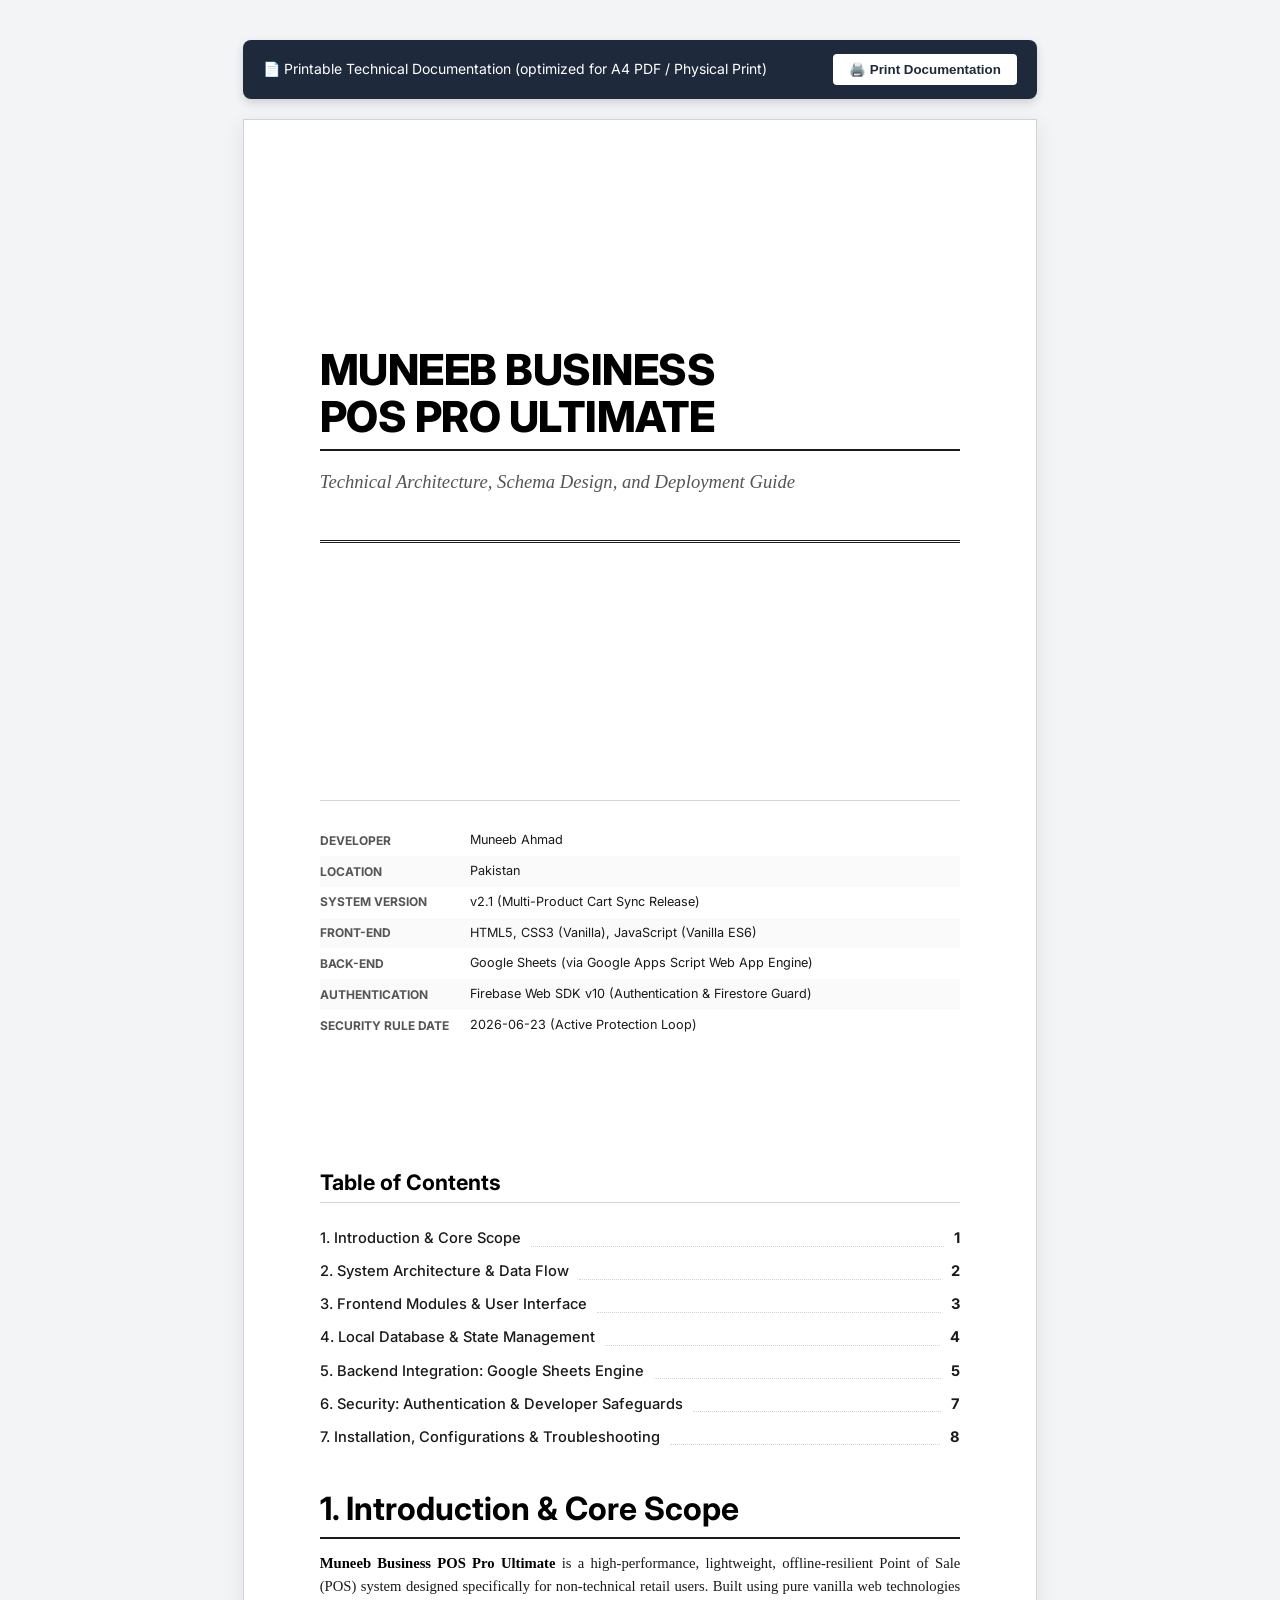
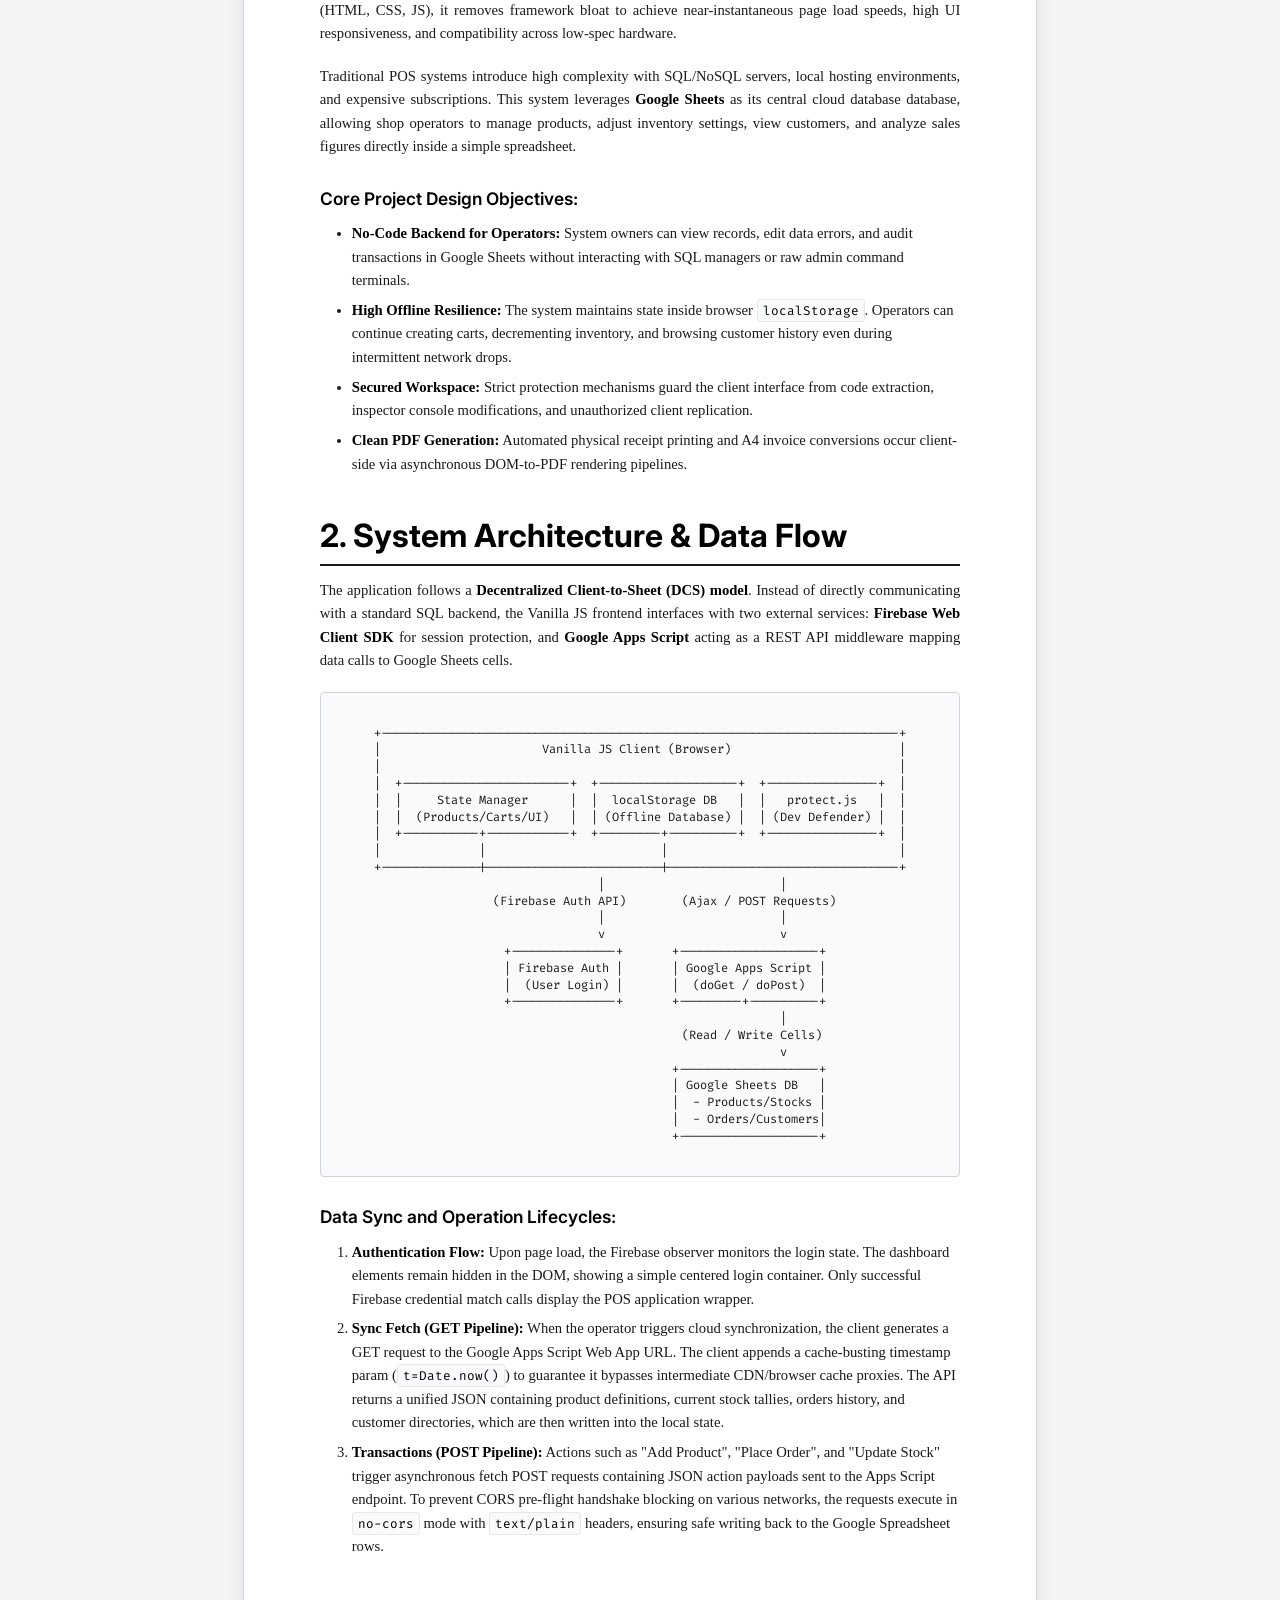
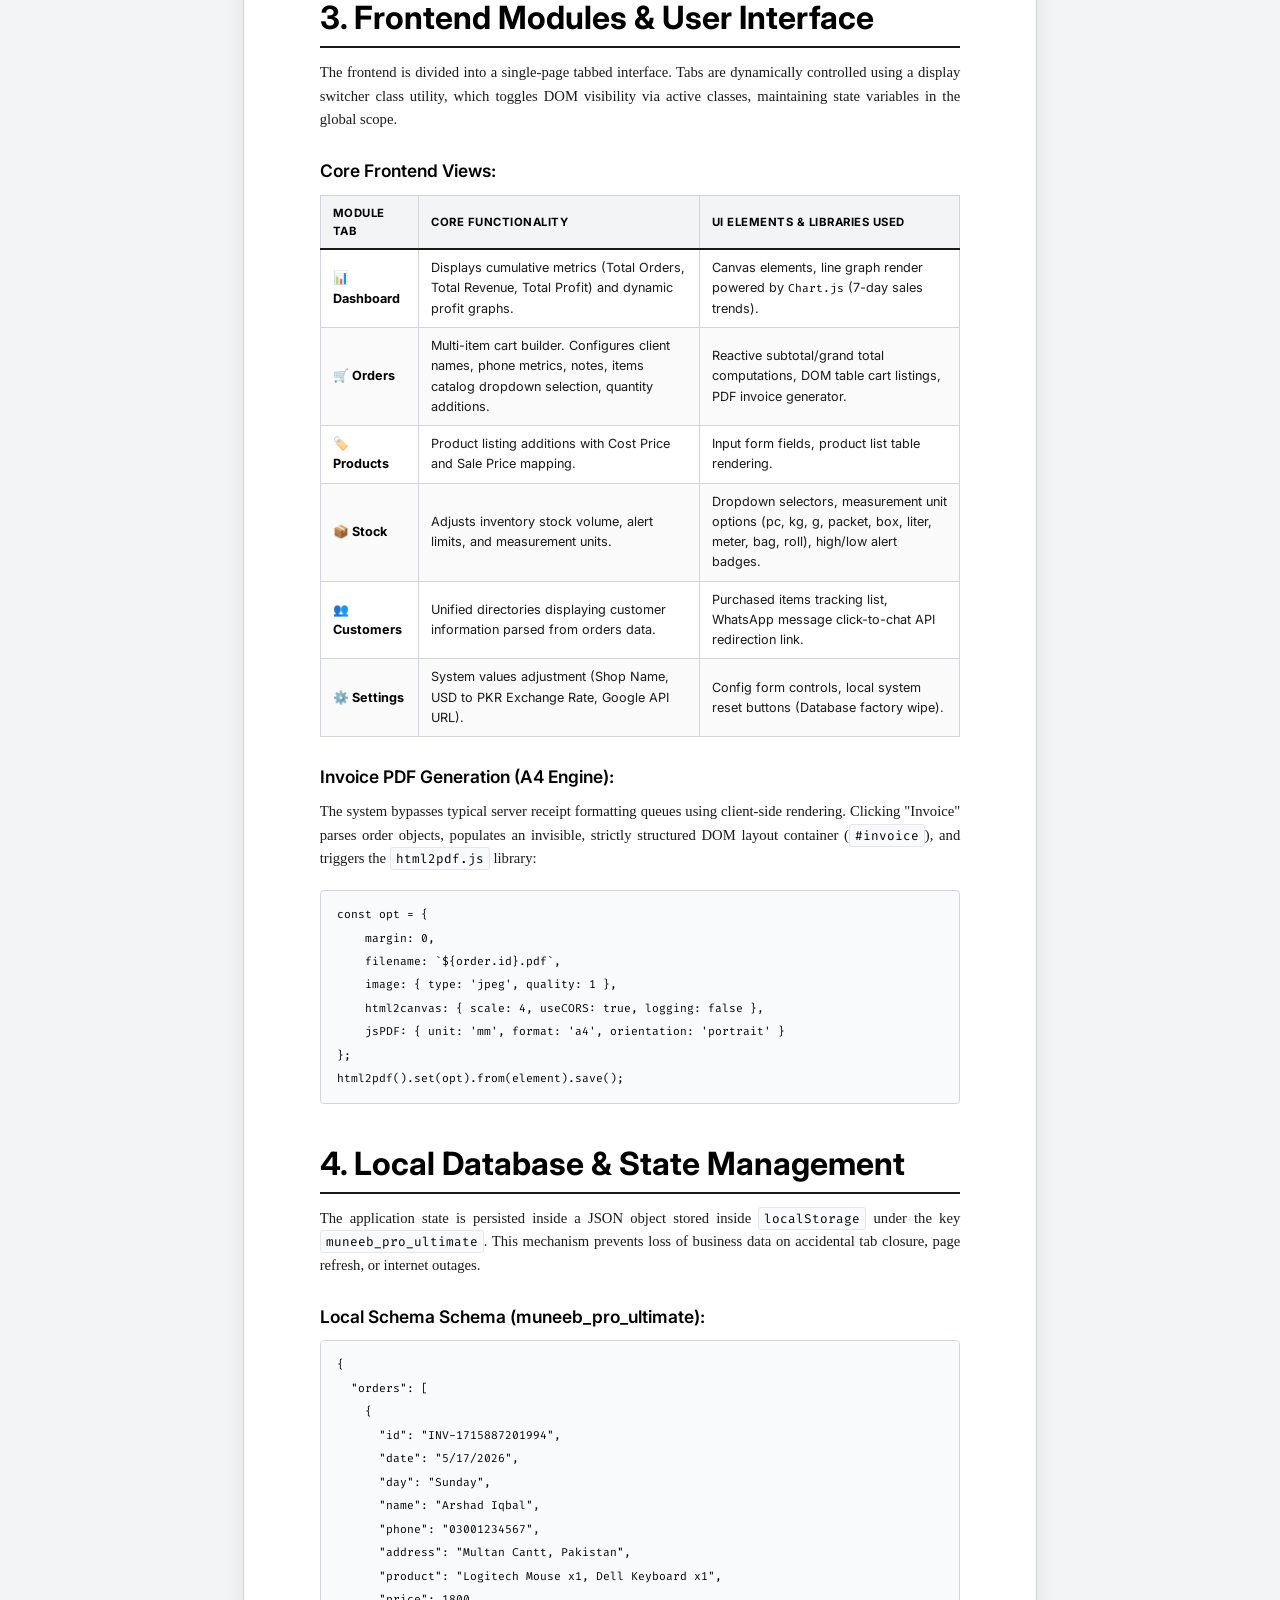
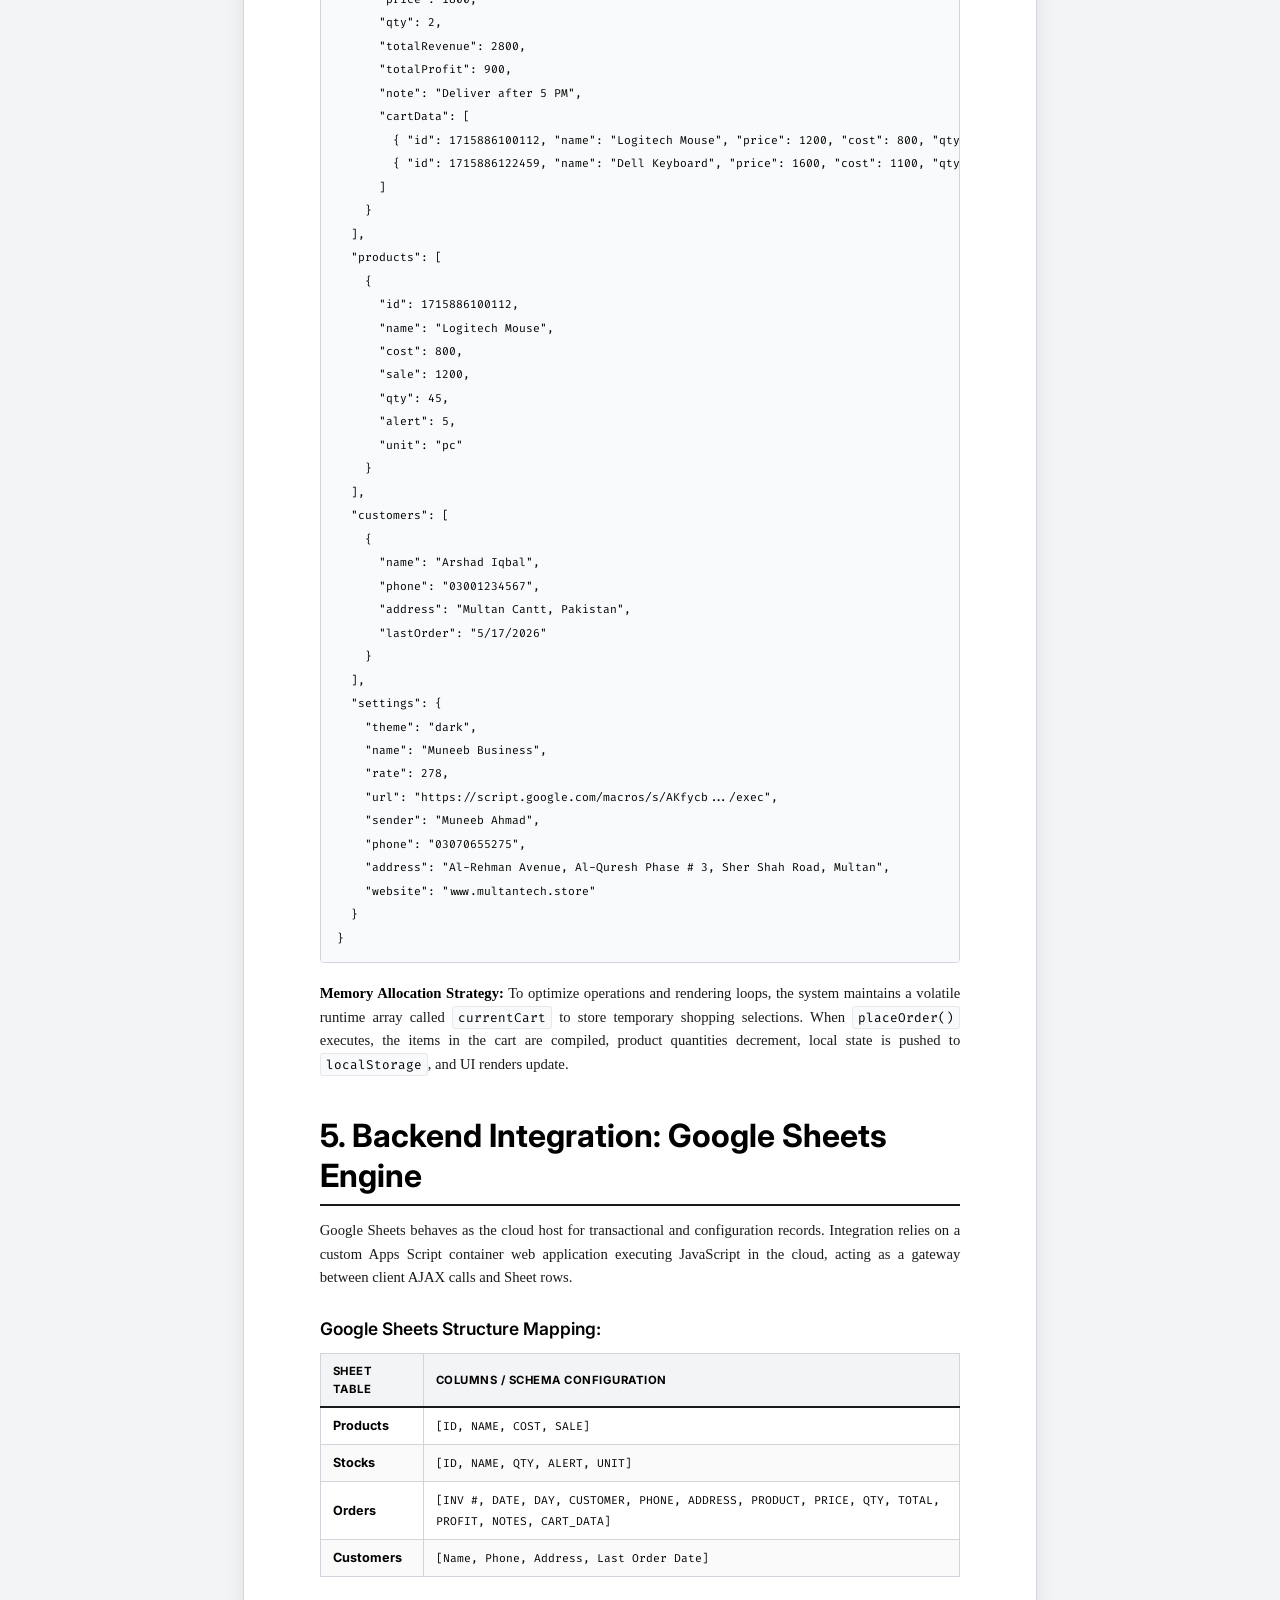
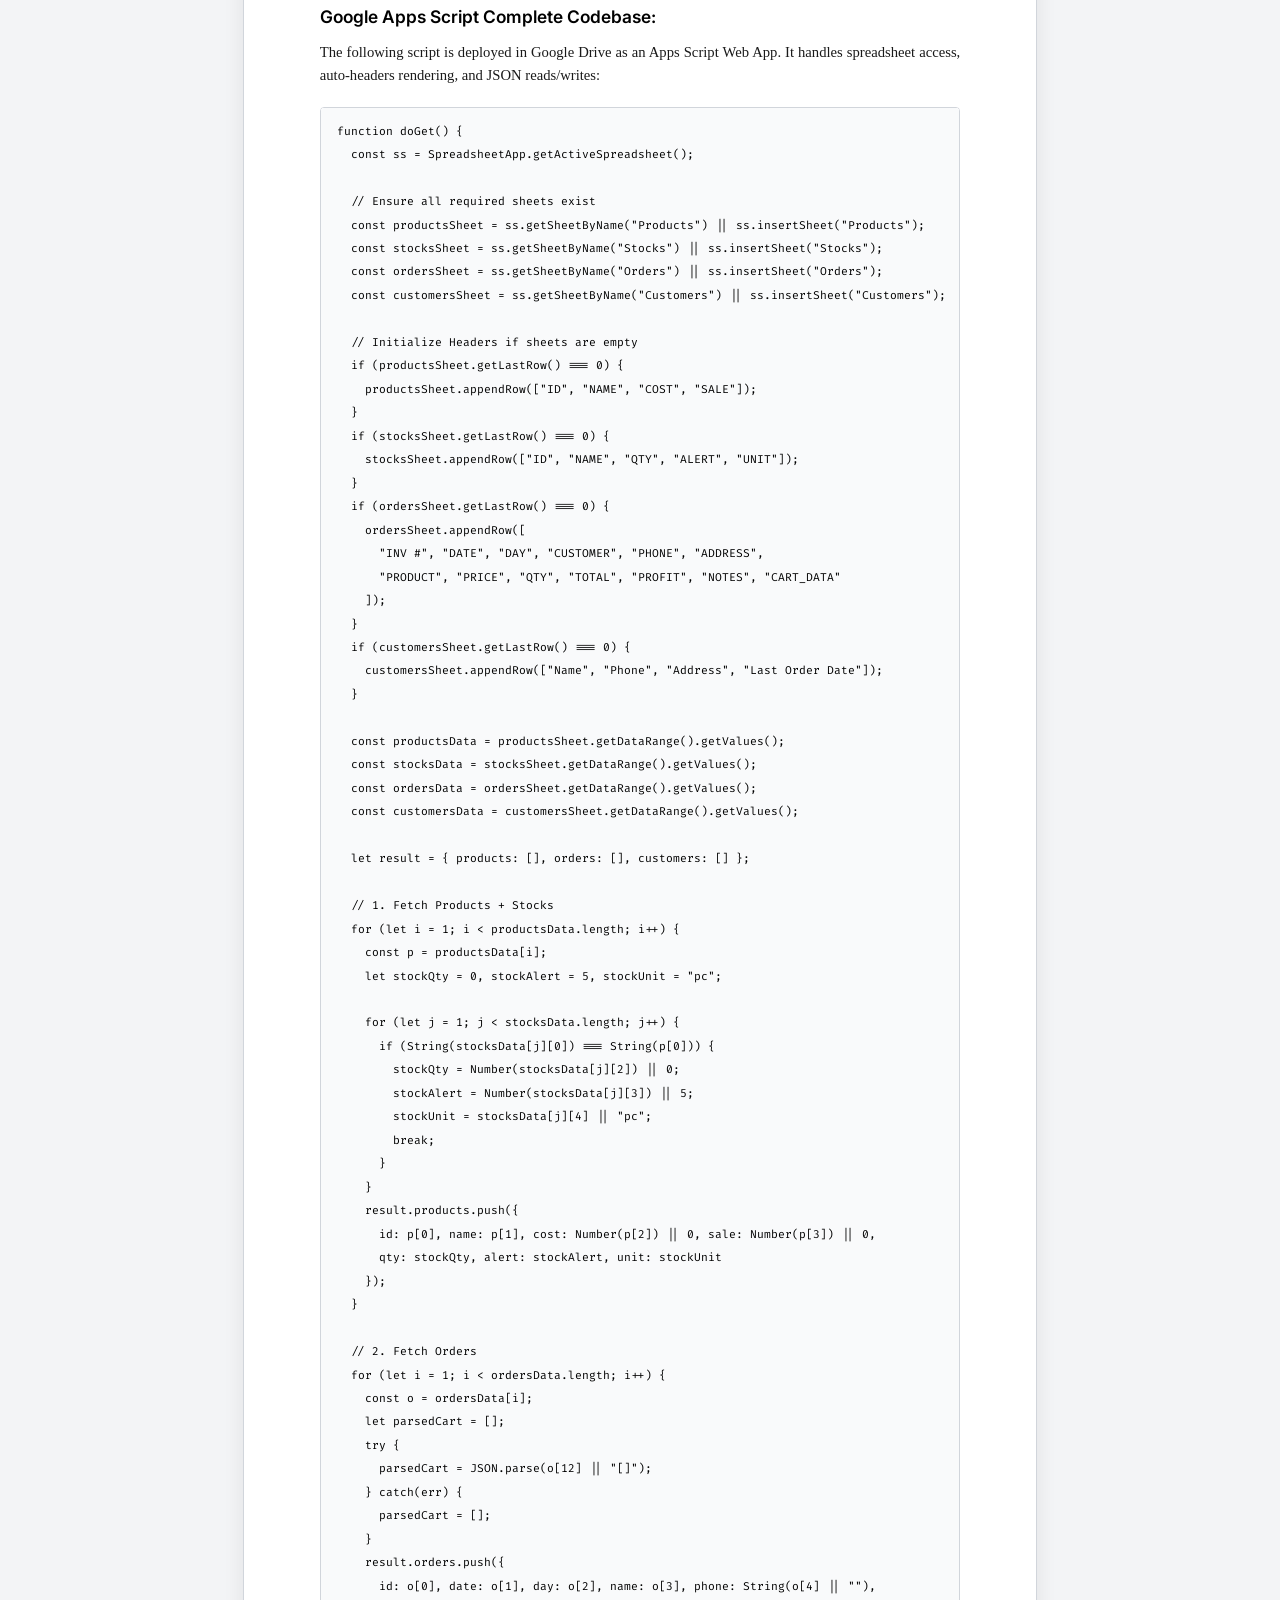
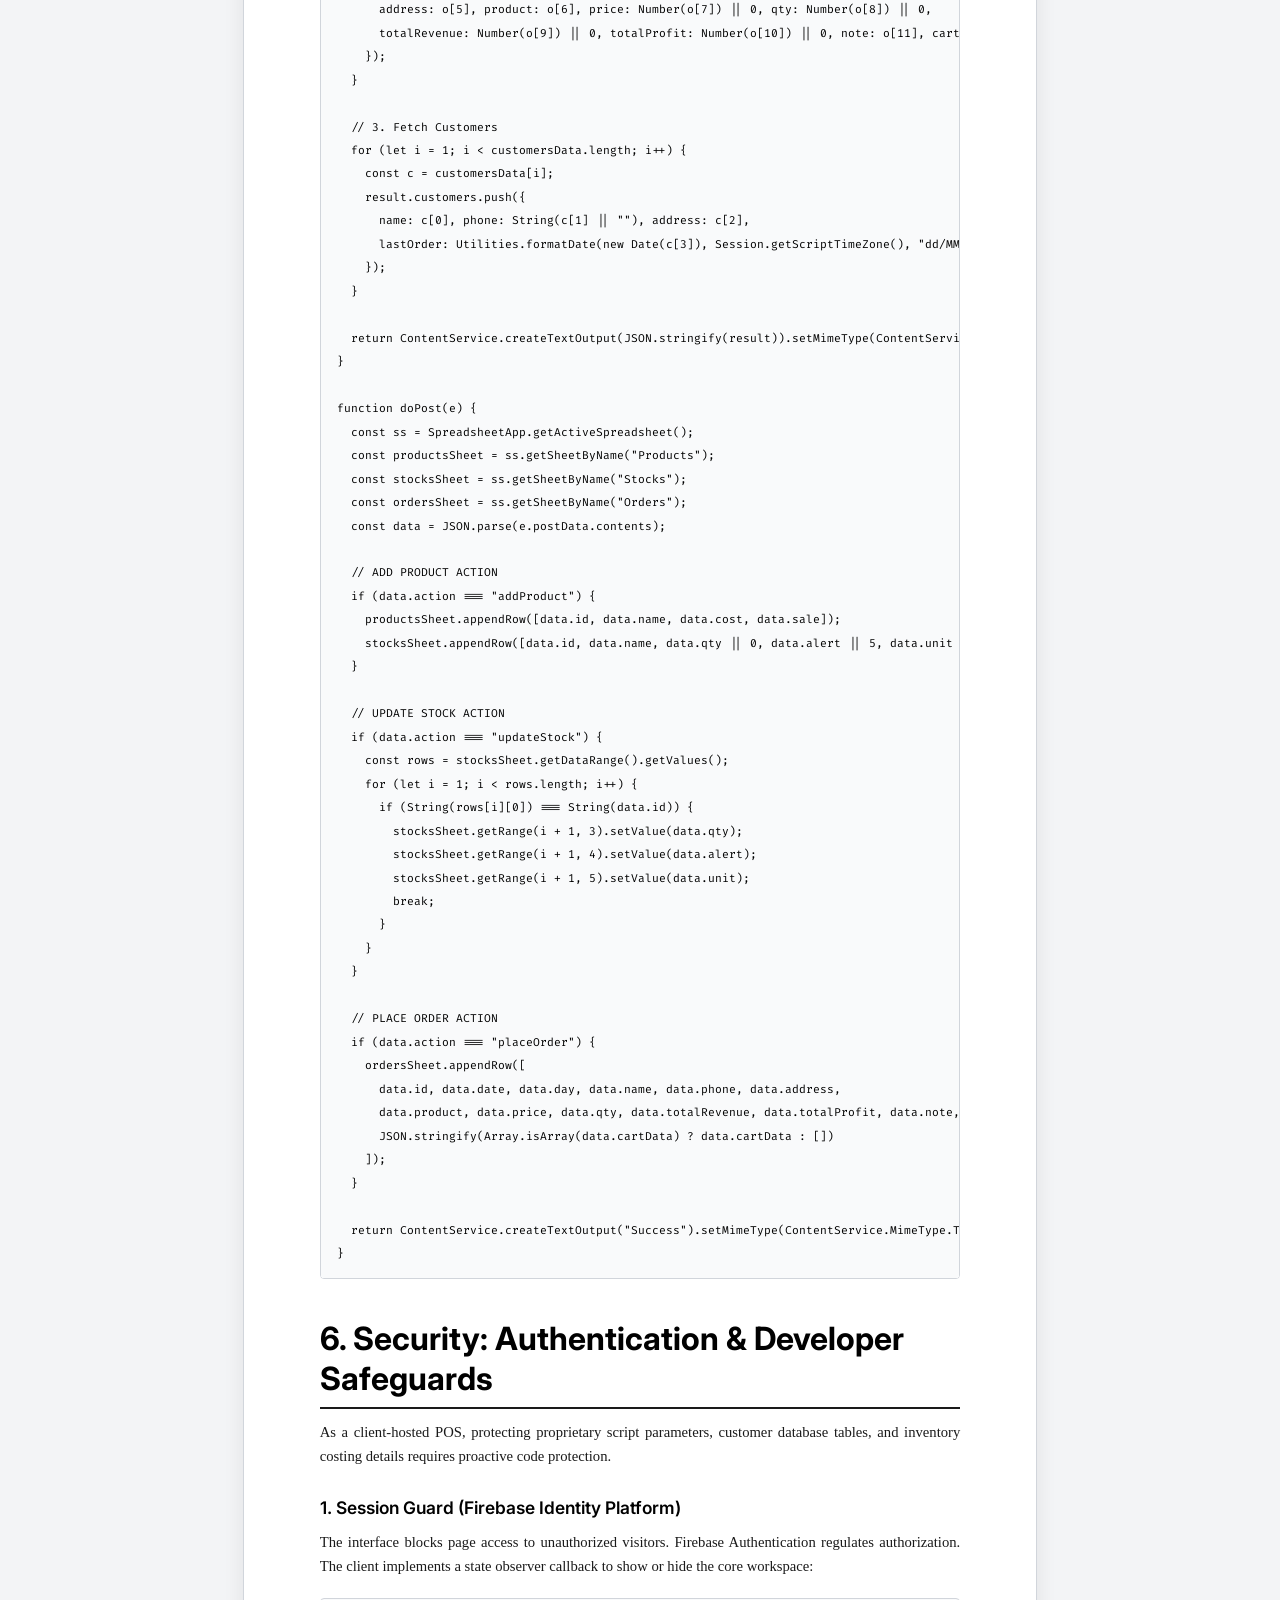
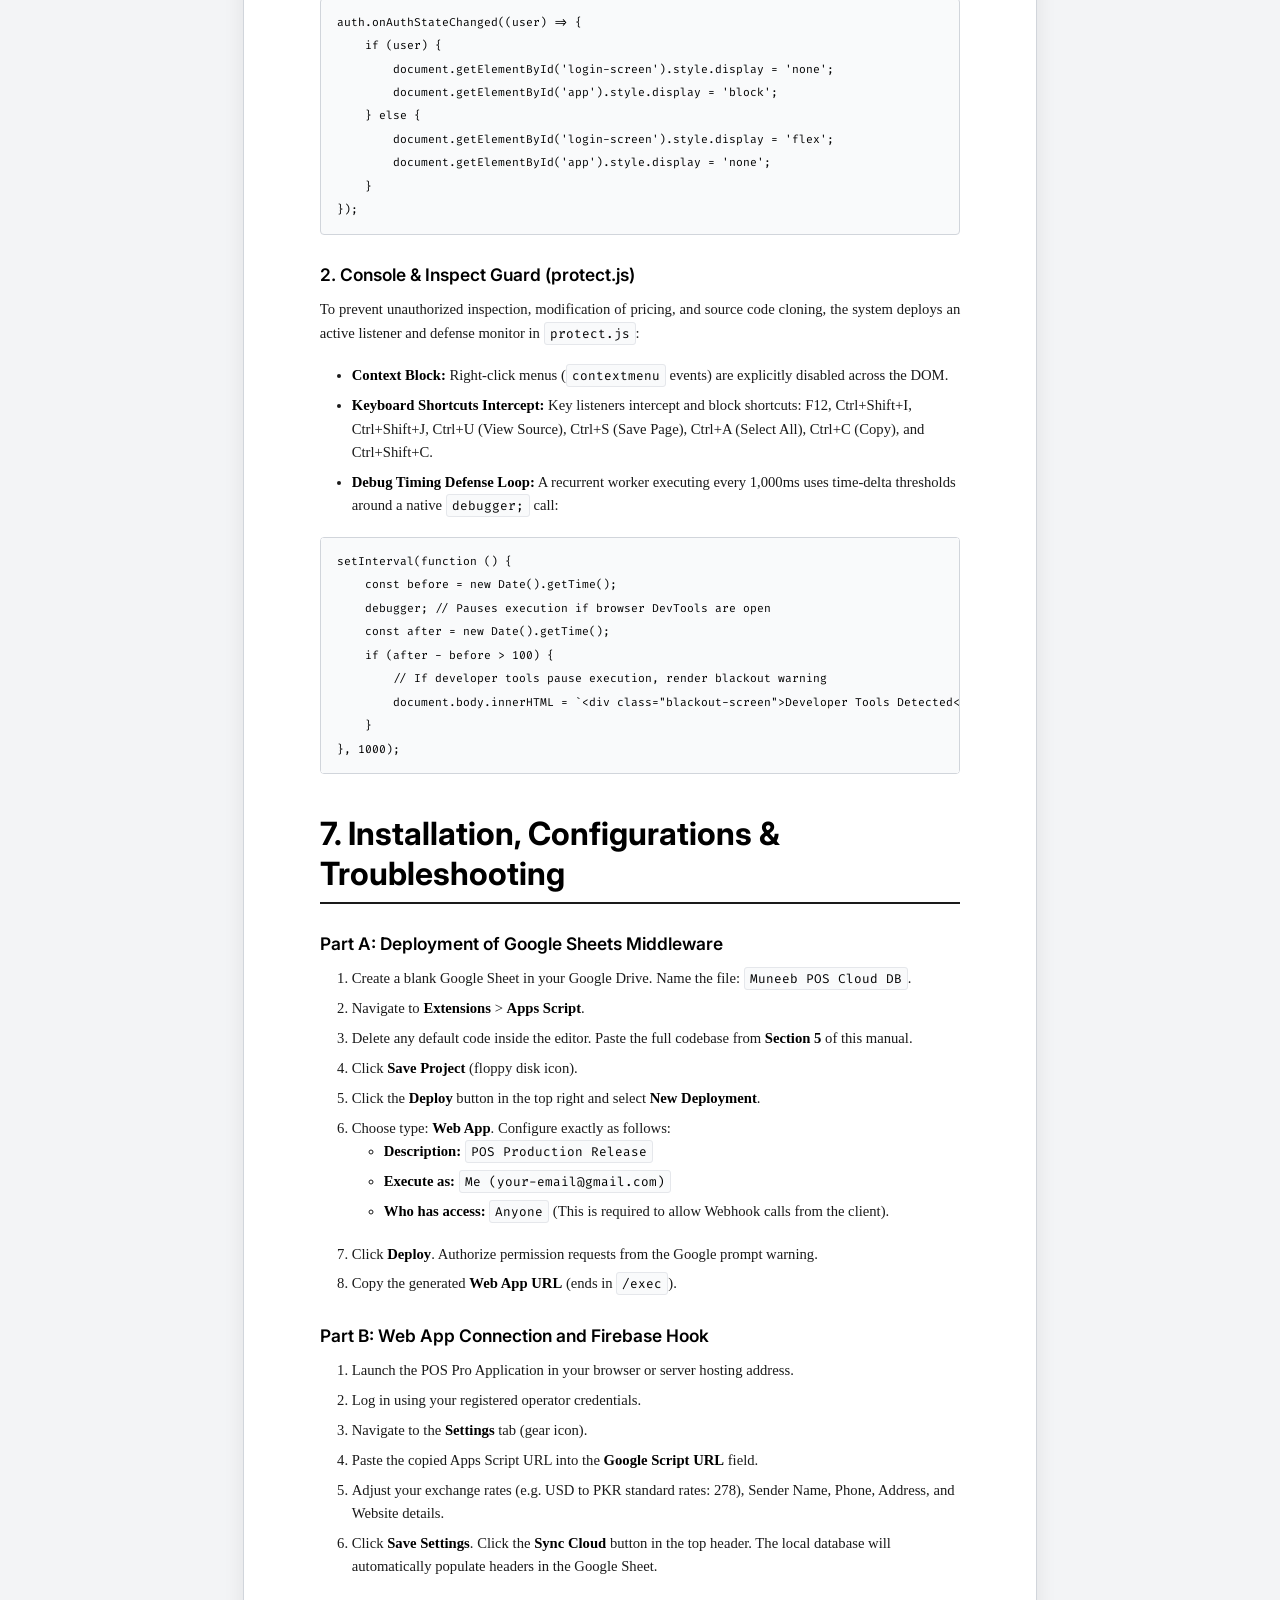
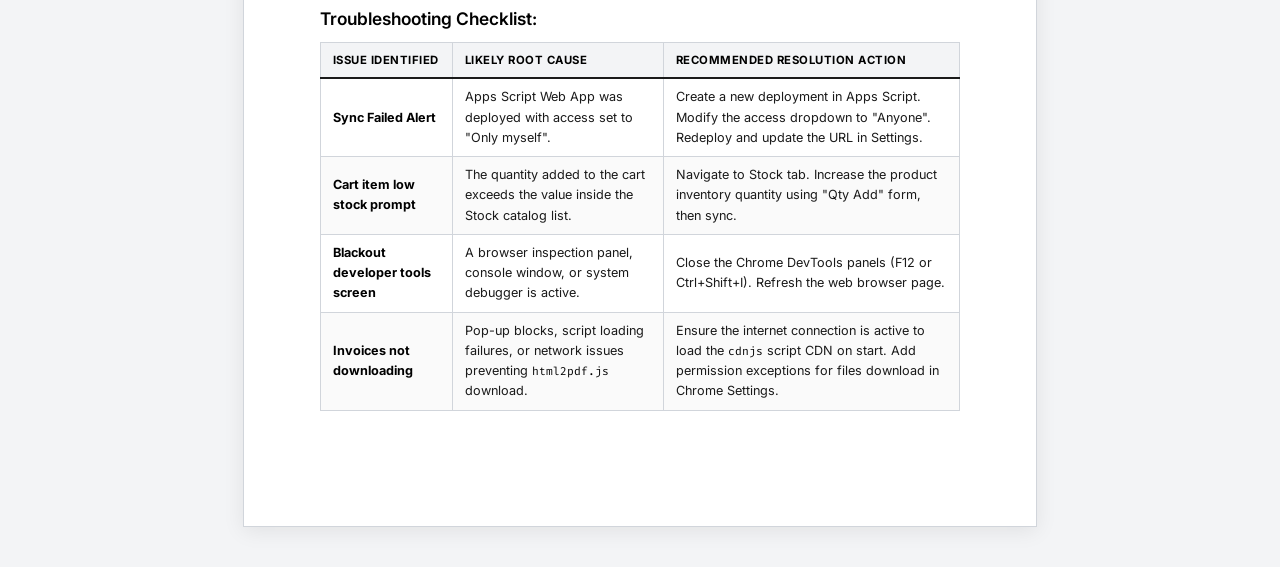
<file: public/public/documentation-print.html>
<!DOCTYPE html>
<html lang="en">
<head>
    <meta charset="UTF-8">
    <meta name="viewport" content="width=device-width, initial-scale=1.0">
    <title>Muneeb Business POS Pro — Technical Documentation (Printable)</title>
    <link href="https://fonts.googleapis.com/css2?family=Inter:wght@400;500;600;700;800&family=Georgia:ital,wght@0,400;0,700;1,400&family=Fira+Code:wght@400;500&display=swap" rel="stylesheet">
    
    <style>
        :root {
            --font-sans: 'Inter', -apple-system, BlinkMacSystemFont, "Segoe UI", Roboto, sans-serif;
            --font-serif: 'Georgia', Cambria, "Times New Roman", Times, serif;
            --font-mono: 'Fira Code', Consolas, Monaco, monospace;
            
            --bg-canvas: #f3f4f6;
            --bg-paper: #ffffff;
            --text-main: #1a1a1a;
            --text-muted: #555555;
            --text-light: #777777;
            --border-color: #d1d5db;
            --border-dark: #1a1a1a;
            --bg-code: #f9fafb;
            
            --page-width: 210mm;
            --page-padding: 20mm;
        }

        /* Basic Styles */
        * {
            box-sizing: border-box;
            margin: 0;
            padding: 0;
        }

        body {
            font-family: var(--font-serif);
            font-size: 11pt;
            line-height: 1.6;
            color: var(--text-main);
            background-color: var(--bg-canvas);
            padding: 40px 0;
            -webkit-print-color-adjust: exact;
            print-color-adjust: exact;
        }

        /* Container designed to look like A4 paper sheets sequentially */
        .document-container {
            width: var(--page-width);
            margin: 0 auto;
            background: var(--bg-paper);
            box-shadow: 0 4px 20px rgba(0, 0, 0, 0.08);
            border: 1px solid var(--border-color);
            padding: var(--page-padding);
            position: relative;
        }

        /* Printable sections */
        section {
            margin-bottom: 2.5rem;
            page-break-inside: avoid;
        }

        /* Headings */
        h1, h2, h3, h4, h5, h6 {
            font-family: var(--font-sans);
            font-weight: 700;
            color: #000;
            line-height: 1.25;
            margin-top: 1.8rem;
            margin-bottom: 0.8rem;
        }

        h1 {
            font-size: 24pt;
            border-bottom: 2px solid var(--border-dark);
            padding-bottom: 0.5rem;
            margin-top: 0;
        }

        h2 {
            font-size: 16pt;
            border-bottom: 1px solid var(--border-color);
            padding-bottom: 0.4rem;
        }

        h3 {
            font-size: 13pt;
            font-weight: 600;
        }

        p {
            margin-bottom: 1.2rem;
            text-align: justify;
        }

        strong {
            font-weight: 700;
            color: #000;
        }

        /* Navigation or Action Bar (Non-Printable) */
        .no-print-bar {
            width: var(--page-width);
            margin: 0 auto 20px auto;
            display: flex;
            justify-content: space-between;
            align-items: center;
            background: #1e293b;
            color: #ffffff;
            padding: 14px 20px;
            border-radius: 8px;
            font-family: var(--font-sans);
            font-size: 14px;
            box-shadow: 0 4px 10px rgba(0, 0, 0, 0.15);
        }

        .no-print-bar button {
            background: #ffffff;
            color: #1e293b;
            border: none;
            padding: 8px 16px;
            border-radius: 4px;
            font-weight: 700;
            cursor: pointer;
            transition: all 0.2s ease;
        }

        .no-print-bar button:hover {
            background: #e2e8f0;
            transform: translateY(-1px);
        }

        /* Cover Page */
        .cover-page {
            display: flex;
            flex-direction: column;
            justify-content: space-between;
            min-height: 250mm; /* A4 page height minus padding roughly */
            page-break-after: always;
            padding-top: 40mm;
            padding-bottom: 20mm;
        }

        .cover-header {
            border-bottom: 3px double var(--border-dark);
            padding-bottom: 1.5rem;
        }

        .cover-title {
            font-size: 32pt;
            font-weight: 800;
            line-height: 1.1;
            margin-bottom: 1rem;
            text-transform: uppercase;
            letter-spacing: -0.5px;
        }

        .cover-subtitle {
            font-size: 14pt;
            font-style: italic;
            color: var(--text-muted);
            font-family: var(--font-serif);
        }

        .cover-details {
            margin-top: auto;
            font-family: var(--font-sans);
            font-size: 10pt;
            line-height: 1.8;
            border-top: 1px solid var(--border-color);
            padding-top: 1.5rem;
        }

        .cover-details table {
            width: 100%;
            border: none;
        }

        .cover-details td {
            padding: 4px 0;
            border: none;
        }

        .cover-details td.label {
            font-weight: 700;
            width: 150px;
            text-transform: uppercase;
            font-size: 9pt;
            color: var(--text-muted);
        }

        /* Table of Contents */
        .toc-list {
            list-style: none;
            margin-bottom: 2rem;
            font-family: var(--font-sans);
        }

        .toc-item {
            display: flex;
            justify-content: space-between;
            align-items: flex-end;
            margin-bottom: 0.6rem;
            font-size: 11pt;
        }

        .toc-item a {
            color: var(--text-main);
            text-decoration: none;
            font-weight: 500;
        }

        .toc-dots {
            flex-grow: 1;
            border-bottom: 1px dotted var(--border-color);
            margin: 0 10px;
            position: relative;
            top: -4px;
        }

        .toc-page {
            font-weight: 700;
        }

        /* Lists */
        ul, ol {
            margin-left: 2rem;
            margin-bottom: 1.2rem;
        }

        li {
            margin-bottom: 0.4rem;
        }

        /* Code Blocks */
        pre {
            background-color: var(--bg-code);
            border: 1px solid var(--border-color);
            padding: 12px 16px;
            border-radius: 4px;
            overflow-x: auto;
            margin-bottom: 1.2rem;
            page-break-inside: avoid;
        }

        code {
            font-family: var(--font-mono);
            font-size: 8.5pt;
            color: #000;
        }

        p code, li code {
            background-color: var(--bg-code);
            padding: 2px 5px;
            border-radius: 3px;
            border: 1px solid #e5e7eb;
            font-size: 9.5pt;
        }

        /* Tables */
        table {
            width: 100%;
            border-collapse: collapse;
            margin-bottom: 1.5rem;
            font-family: var(--font-sans);
            font-size: 9.5pt;
            page-break-inside: avoid;
        }

        th, td {
            border: 1px solid var(--border-color);
            padding: 8px 12px;
            text-align: left;
        }

        th {
            background-color: #f3f4f6;
            font-weight: 700;
            color: #000;
            border-bottom: 2px solid var(--border-dark);
            text-transform: uppercase;
            font-size: 8.5pt;
            letter-spacing: 0.5px;
        }

        tr:nth-child(even) {
            background-color: #fafafa;
        }

        /* Blockquotes / Notes */
        blockquote {
            border-left: 3px solid var(--border-dark);
            padding: 8px 16px;
            margin-bottom: 1.2rem;
            background-color: #f9fafb;
            font-style: italic;
        }

        /* Architecture Diagram representation */
        .diagram {
            font-family: var(--font-mono);
            font-size: 9pt;
            background-color: #f9fafb;
            border: 1px solid var(--border-color);
            padding: 15px;
            border-radius: 4px;
            text-align: center;
            line-height: 1.4;
            margin-bottom: 1.5rem;
            white-space: pre;
            page-break-inside: avoid;
        }

        /* Page Breaks */
        .page-break {
            page-break-after: always;
        }

        /* Printing Specific Rule Overrides */
        @media print {
            body {
                background-color: #fff;
                padding: 0;
            }

            .document-container {
                width: 100%;
                box-shadow: none;
                border: none;
                padding: 0;
            }

            .no-print-bar {
                display: none;
            }

            h1, h2, h3, h4, h5, h6 {
                page-break-after: avoid;
            }

            pre, table, blockquote, tr {
                page-break-inside: avoid;
            }
        }
    </style>
</head>
<body>

    <!-- Non-Printable Action Bar -->
    <div class="no-print-bar">
        <span>📄 Printable Technical Documentation (optimized for A4 PDF / Physical Print)</span>
        <button onclick="window.print()">🖨️ Print Documentation</button>
    </div>

    <!-- Main Document Container -->
    <div class="document-container">

        <!-- Cover Page Section -->
        <div class="cover-page">
            <div class="cover-header">
                <h1 class="cover-title">Muneeb Business<br>POS Pro Ultimate</h1>
                <p class="cover-subtitle">Technical Architecture, Schema Design, and Deployment Guide</p>
            </div>

            <div class="cover-details">
                <table>
                    <tr>
                        <td class="label">Developer</td>
                        <td>Muneeb Ahmad</td>
                    </tr>
                    <tr>
                        <td class="label">Location</td>
                        <td>Pakistan</td>
                    </tr>
                    <tr>
                        <td class="label">System Version</td>
                        <td>v2.1 (Multi-Product Cart Sync Release)</td>
                    </tr>
                    <tr>
                        <td class="label">Front-End</td>
                        <td>HTML5, CSS3 (Vanilla), JavaScript (Vanilla ES6)</td>
                    </tr>
                    <tr>
                        <td class="label">Back-End</td>
                        <td>Google Sheets (via Google Apps Script Web App Engine)</td>
                    </tr>
                    <tr>
                        <td class="label">Authentication</td>
                        <td>Firebase Web SDK v10 (Authentication & Firestore Guard)</td>
                    </tr>
                    <tr>
                        <td class="label">Security Rule Date</td>
                        <td>2026-06-23 (Active Protection Loop)</td>
                    </tr>
                </table>
            </div>
        </div>

        <!-- Table of Contents -->
        <section class="page-break">
            <h2>Table of Contents</h2>
            <ul class="toc-list" style="margin-left: 0; margin-top: 1.5rem;">
                <li class="toc-item">
                    <a href="#introduction">1. Introduction & Core Scope</a>
                    <span class="toc-dots"></span>
                    <span class="toc-page">1</span>
                </li>
                <li class="toc-item">
                    <a href="#architecture">2. System Architecture & Data Flow</a>
                    <span class="toc-dots"></span>
                    <span class="toc-page">2</span>
                </li>
                <li class="toc-item">
                    <a href="#frontend">3. Frontend Modules & User Interface</a>
                    <span class="toc-dots"></span>
                    <span class="toc-page">3</span>
                </li>
                <li class="toc-item">
                    <a href="#database">4. Local Database & State Management</a>
                    <span class="toc-dots"></span>
                    <span class="toc-page">4</span>
                </li>
                <li class="toc-item">
                    <a href="#backend">5. Backend Integration: Google Sheets Engine</a>
                    <span class="toc-dots"></span>
                    <span class="toc-page">5</span>
                </li>
                <li class="toc-item">
                    <a href="#security">6. Security: Authentication & Developer Safeguards</a>
                    <span class="toc-dots"></span>
                    <span class="toc-page">7</span>
                </li>
                <li class="toc-item">
                    <a href="#setup">7. Installation, Configurations & Troubleshooting</a>
                    <span class="toc-dots"></span>
                    <span class="toc-page">8</span>
                </li>
            </ul>
        </section>

        <!-- Section 1: Introduction -->
        <section id="introduction">
            <h1>1. Introduction & Core Scope</h1>
            <p>
                <strong>Muneeb Business POS Pro Ultimate</strong> is a high-performance, lightweight, offline-resilient Point of Sale (POS) system designed specifically for non-technical retail users. Built using pure vanilla web technologies (HTML, CSS, JS), it removes framework bloat to achieve near-instantaneous page load speeds, high UI responsiveness, and compatibility across low-spec hardware.
            </p>
            <p>
                Traditional POS systems introduce high complexity with SQL/NoSQL servers, local hosting environments, and expensive subscriptions. This system leverages <strong>Google Sheets</strong> as its central cloud database database, allowing shop operators to manage products, adjust inventory settings, view customers, and analyze sales figures directly inside a simple spreadsheet. 
            </p>
            <h3>Core Project Design Objectives:</h3>
            <ul>
                <li><strong>No-Code Backend for Operators:</strong> System owners can view records, edit data errors, and audit transactions in Google Sheets without interacting with SQL managers or raw admin command terminals.</li>
                <li><strong>High Offline Resilience:</strong> The system maintains state inside browser <code>localStorage</code>. Operators can continue creating carts, decrementing inventory, and browsing customer history even during intermittent network drops.</li>
                <li><strong>Secured Workspace:</strong> Strict protection mechanisms guard the client interface from code extraction, inspector console modifications, and unauthorized client replication.</li>
                <li><strong>Clean PDF Generation:</strong> Automated physical receipt printing and A4 invoice conversions occur client-side via asynchronous DOM-to-PDF rendering pipelines.</li>
            </ul>
        </section>

        <!-- Section 2: System Architecture & Data Flow -->
        <section id="architecture" class="page-break">
            <h1>2. System Architecture & Data Flow</h1>
            <p>
                The application follows a <strong>Decentralized Client-to-Sheet (DCS) model</strong>. Instead of directly communicating with a standard SQL backend, the Vanilla JS frontend interfaces with two external services: <strong>Firebase Web Client SDK</strong> for session protection, and <strong>Google Apps Script</strong> acting as a REST API middleware mapping data calls to Google Sheets cells.
            </p>
            
            <div class="diagram">
+--------------------------------------------------------------------------+
|                       Vanilla JS Client (Browser)                        |
|                                                                          |
|  +------------------------+  +--------------------+  +----------------+  |
|  |     State Manager      |  |  localStorage DB   |  |   protect.js   |  |
|  |  (Products/Carts/UI)   |  | (Offline Database) |  | (Dev Defender) |  |
|  +-----------+------------+  +---------+----------+  +----------------+  |
|              |                         |                                 |
+--------------|-------------------------|---------------------------------+
               |                         |
       (Firebase Auth API)        (Ajax / POST Requests)
               |                         |
               v                         v
       +---------------+       +--------------------+
       | Firebase Auth |       | Google Apps Script |
       |  (User Login) |       |  (doGet / doPost)  |
       +---------------+       +---------+----------+
                                         |
                                (Read / Write Cells)
                                         v
                               +--------------------+
                               | Google Sheets DB   |
                               |  - Products/Stocks |
                               |  - Orders/Customers|
                               +--------------------+
            </div>

            <h3>Data Sync and Operation Lifecycles:</h3>
            <ol>
                <li>
                    <strong>Authentication Flow:</strong> Upon page load, the Firebase observer monitors the login state. The dashboard elements remain hidden in the DOM, showing a simple centered login container. Only successful Firebase credential match calls display the POS application wrapper.
                </li>
                <li>
                    <strong>Sync Fetch (GET Pipeline):</strong> When the operator triggers cloud synchronization, the client generates a GET request to the Google Apps Script Web App URL. The client appends a cache-busting timestamp param (<code>t=Date.now()</code>) to guarantee it bypasses intermediate CDN/browser cache proxies. The API returns a unified JSON containing product definitions, current stock tallies, orders history, and customer directories, which are then written into the local state.
                </li>
                <li>
                    <strong>Transactions (POST Pipeline):</strong> Actions such as "Add Product", "Place Order", and "Update Stock" trigger asynchronous fetch POST requests containing JSON action payloads sent to the Apps Script endpoint. To prevent CORS pre-flight handshake blocking on various networks, the requests execute in <code>no-cors</code> mode with <code>text/plain</code> headers, ensuring safe writing back to the Google Spreadsheet rows.
                </li>
            </ol>
        </section>

        <!-- Section 3: Frontend Modules & UI -->
        <section id="frontend" class="page-break">
            <h1>3. Frontend Modules & User Interface</h1>
            <p>
                The frontend is divided into a single-page tabbed interface. Tabs are dynamically controlled using a display switcher class utility, which toggles DOM visibility via active classes, maintaining state variables in the global scope.
            </p>

            <h3>Core Frontend Views:</h3>
            <table>
                <thead>
                    <tr>
                        <th>Module Tab</th>
                        <th>Core Functionality</th>
                        <th>UI Elements & Libraries Used</th>
                    </tr>
                </thead>
                <tbody>
                    <tr>
                        <td><strong>📊 Dashboard</strong></td>
                        <td>Displays cumulative metrics (Total Orders, Total Revenue, Total Profit) and dynamic profit graphs.</td>
                        <td>Canvas elements, line graph render powered by <code>Chart.js</code> (7-day sales trends).</td>
                    </tr>
                    <tr>
                        <td><strong>🛒 Orders</strong></td>
                        <td>Multi-item cart builder. Configures client names, phone metrics, notes, items catalog dropdown selection, quantity additions.</td>
                        <td>Reactive subtotal/grand total computations, DOM table cart listings, PDF invoice generator.</td>
                    </tr>
                    <tr>
                        <td><strong>🏷️ Products</strong></td>
                        <td>Product listing additions with Cost Price and Sale Price mapping.</td>
                        <td>Input form fields, product list table rendering.</td>
                    </tr>
                    <tr>
                        <td><strong>📦 Stock</strong></td>
                        <td>Adjusts inventory stock volume, alert limits, and measurement units.</td>
                        <td>Dropdown selectors, measurement unit options (pc, kg, g, packet, box, liter, meter, bag, roll), high/low alert badges.</td>
                    </tr>
                    <tr>
                        <td><strong>👥 Customers</strong></td>
                        <td>Unified directories displaying customer information parsed from orders data.</td>
                        <td>Purchased items tracking list, WhatsApp message click-to-chat API redirection link.</td>
                    </tr>
                    <tr>
                        <td><strong>⚙️ Settings</strong></td>
                        <td>System values adjustment (Shop Name, USD to PKR Exchange Rate, Google API URL).</td>
                        <td>Config form controls, local system reset buttons (Database factory wipe).</td>
                    </tr>
                </tbody>
            </table>

            <h3>Invoice PDF Generation (A4 Engine):</h3>
            <p>
                The system bypasses typical server receipt formatting queues using client-side rendering. Clicking "Invoice" parses order objects, populates an invisible, strictly structured DOM layout container (<code>#invoice</code>), and triggers the <code>html2pdf.js</code> library:
            </p>
            <pre><code>const opt = {
    margin: 0,
    filename: `${order.id}.pdf`,
    image: { type: 'jpeg', quality: 1 },
    html2canvas: { scale: 4, useCORS: true, logging: false },
    jsPDF: { unit: 'mm', format: 'a4', orientation: 'portrait' }
};
html2pdf().set(opt).from(element).save();</code></pre>
        </section>

        <!-- Section 4: Local Database & State Management -->
        <section id="database">
            <h1>4. Local Database & State Management</h1>
            <p>
                The application state is persisted inside a JSON object stored inside <code>localStorage</code> under the key <code>muneeb_pro_ultimate</code>. This mechanism prevents loss of business data on accidental tab closure, page refresh, or internet outages.
            </p>
            <h3>Local Schema Schema (muneeb_pro_ultimate):</h3>
            <pre><code>{
  "orders": [
    {
      "id": "INV-1715887201994",
      "date": "5/17/2026",
      "day": "Sunday",
      "name": "Arshad Iqbal",
      "phone": "03001234567",
      "address": "Multan Cantt, Pakistan",
      "product": "Logitech Mouse x1, Dell Keyboard x1",
      "price": 1800,
      "qty": 2,
      "totalRevenue": 2800,
      "totalProfit": 900,
      "note": "Deliver after 5 PM",
      "cartData": [
        { "id": 1715886100112, "name": "Logitech Mouse", "price": 1200, "cost": 800, "qty": 1, "total": 1200 },
        { "id": 1715886122459, "name": "Dell Keyboard", "price": 1600, "cost": 1100, "qty": 1, "total": 1600 }
      ]
    }
  ],
  "products": [
    {
      "id": 1715886100112,
      "name": "Logitech Mouse",
      "cost": 800,
      "sale": 1200,
      "qty": 45,
      "alert": 5,
      "unit": "pc"
    }
  ],
  "customers": [
    {
      "name": "Arshad Iqbal",
      "phone": "03001234567",
      "address": "Multan Cantt, Pakistan",
      "lastOrder": "5/17/2026"
    }
  ],
  "settings": {
    "theme": "dark",
    "name": "Muneeb Business",
    "rate": 278,
    "url": "https://script.google.com/macros/s/AKfycb.../exec",
    "sender": "Muneeb Ahmad",
    "phone": "03070655275",
    "address": "Al-Rehman Avenue, Al-Quresh Phase # 3, Sher Shah Road, Multan",
    "website": "www.multantech.store"
  }
}</code></pre>
            <p>
                <strong>Memory Allocation Strategy:</strong> To optimize operations and rendering loops, the system maintains a volatile runtime array called <code>currentCart</code> to store temporary shopping selections. When <code>placeOrder()</code> executes, the items in the cart are compiled, product quantities decrement, local state is pushed to <code>localStorage</code>, and UI renders update.
            </p>
        </section>

        <!-- Section 5: Backend Integration -->
        <section id="backend" class="page-break">
            <h1>5. Backend Integration: Google Sheets Engine</h1>
            <p>
                Google Sheets behaves as the cloud host for transactional and configuration records. Integration relies on a custom Apps Script container web application executing JavaScript in the cloud, acting as a gateway between client AJAX calls and Sheet rows.
            </p>
            <h3>Google Sheets Structure Mapping:</h3>
            <table>
                <thead>
                    <tr>
                        <th>Sheet Table</th>
                        <th>Columns / Schema Configuration</th>
                    </tr>
                </thead>
                <tbody>
                    <tr>
                        <td><strong>Products</strong></td>
                        <td><code>[ID, NAME, COST, SALE]</code></td>
                    </tr>
                    <tr>
                        <td><strong>Stocks</strong></td>
                        <td><code>[ID, NAME, QTY, ALERT, UNIT]</code></td>
                    </tr>
                    <tr>
                        <td><strong>Orders</strong></td>
                        <td><code>[INV #, DATE, DAY, CUSTOMER, PHONE, ADDRESS, PRODUCT, PRICE, QTY, TOTAL, PROFIT, NOTES, CART_DATA]</code></td>
                    </tr>
                    <tr>
                        <td><strong>Customers</strong></td>
                        <td><code>[Name, Phone, Address, Last Order Date]</code></td>
                    </tr>
                </tbody>
            </table>

            <h3>Google Apps Script Complete Codebase:</h3>
            <p>
                The following script is deployed in Google Drive as an Apps Script Web App. It handles spreadsheet access, auto-headers rendering, and JSON reads/writes:
            </p>
            <pre><code>function doGet() {
  const ss = SpreadsheetApp.getActiveSpreadsheet();

  // Ensure all required sheets exist
  const productsSheet = ss.getSheetByName("Products") || ss.insertSheet("Products");
  const stocksSheet = ss.getSheetByName("Stocks") || ss.insertSheet("Stocks");
  const ordersSheet = ss.getSheetByName("Orders") || ss.insertSheet("Orders");
  const customersSheet = ss.getSheetByName("Customers") || ss.insertSheet("Customers");

  // Initialize Headers if sheets are empty
  if (productsSheet.getLastRow() === 0) {
    productsSheet.appendRow(["ID", "NAME", "COST", "SALE"]);
  }
  if (stocksSheet.getLastRow() === 0) {
    stocksSheet.appendRow(["ID", "NAME", "QTY", "ALERT", "UNIT"]);
  }
  if (ordersSheet.getLastRow() === 0) {
    ordersSheet.appendRow([
      "INV #", "DATE", "DAY", "CUSTOMER", "PHONE", "ADDRESS",
      "PRODUCT", "PRICE", "QTY", "TOTAL", "PROFIT", "NOTES", "CART_DATA"
    ]);
  }
  if (customersSheet.getLastRow() === 0) {
    customersSheet.appendRow(["Name", "Phone", "Address", "Last Order Date"]);
  }

  const productsData = productsSheet.getDataRange().getValues();
  const stocksData = stocksSheet.getDataRange().getValues();
  const ordersData = ordersSheet.getDataRange().getValues();
  const customersData = customersSheet.getDataRange().getValues();

  let result = { products: [], orders: [], customers: [] };

  // 1. Fetch Products + Stocks
  for (let i = 1; i < productsData.length; i++) {
    const p = productsData[i];
    let stockQty = 0, stockAlert = 5, stockUnit = "pc";

    for (let j = 1; j < stocksData.length; j++) {
      if (String(stocksData[j][0]) === String(p[0])) {
        stockQty = Number(stocksData[j][2]) || 0;
        stockAlert = Number(stocksData[j][3]) || 5;
        stockUnit = stocksData[j][4] || "pc";
        break;
      }
    }
    result.products.push({
      id: p[0], name: p[1], cost: Number(p[2]) || 0, sale: Number(p[3]) || 0,
      qty: stockQty, alert: stockAlert, unit: stockUnit
    });
  }

  // 2. Fetch Orders
  for (let i = 1; i < ordersData.length; i++) {
    const o = ordersData[i];
    let parsedCart = [];
    try {
      parsedCart = JSON.parse(o[12] || "[]");
    } catch(err) {
      parsedCart = [];
    }
    result.orders.push({
      id: o[0], date: o[1], day: o[2], name: o[3], phone: String(o[4] || ""),
      address: o[5], product: o[6], price: Number(o[7]) || 0, qty: Number(o[8]) || 0,
      totalRevenue: Number(o[9]) || 0, totalProfit: Number(o[10]) || 0, note: o[11], cartData: parsedCart
    });
  }

  // 3. Fetch Customers
  for (let i = 1; i < customersData.length; i++) {
    const c = customersData[i];
    result.customers.push({
      name: c[0], phone: String(c[1] || ""), address: c[2],
      lastOrder: Utilities.formatDate(new Date(c[3]), Session.getScriptTimeZone(), "dd/MM/yyyy")
    });
  }

  return ContentService.createTextOutput(JSON.stringify(result)).setMimeType(ContentService.MimeType.JSON);
}

function doPost(e) {
  const ss = SpreadsheetApp.getActiveSpreadsheet();
  const productsSheet = ss.getSheetByName("Products");
  const stocksSheet = ss.getSheetByName("Stocks");
  const ordersSheet = ss.getSheetByName("Orders");
  const data = JSON.parse(e.postData.contents);

  // ADD PRODUCT ACTION
  if (data.action === "addProduct") {
    productsSheet.appendRow([data.id, data.name, data.cost, data.sale]);
    stocksSheet.appendRow([data.id, data.name, data.qty || 0, data.alert || 5, data.unit || "pc"]);
  }

  // UPDATE STOCK ACTION
  if (data.action === "updateStock") {
    const rows = stocksSheet.getDataRange().getValues();
    for (let i = 1; i < rows.length; i++) {
      if (String(rows[i][0]) === String(data.id)) {
        stocksSheet.getRange(i + 1, 3).setValue(data.qty);
        stocksSheet.getRange(i + 1, 4).setValue(data.alert);
        stocksSheet.getRange(i + 1, 5).setValue(data.unit);
        break;
      }
    }
  }

  // PLACE ORDER ACTION
  if (data.action === "placeOrder") {
    ordersSheet.appendRow([
      data.id, data.date, data.day, data.name, data.phone, data.address,
      data.product, data.price, data.qty, data.totalRevenue, data.totalProfit, data.note,
      JSON.stringify(Array.isArray(data.cartData) ? data.cartData : [])
    ]);
  }

  return ContentService.createTextOutput("Success").setMimeType(ContentService.MimeType.TEXT);
}</code></pre>
        </section>

        <!-- Section 6: Security -->
        <section id="security" class="page-break">
            <h1>6. Security: Authentication & Developer Safeguards</h1>
            <p>
                As a client-hosted POS, protecting proprietary script parameters, customer database tables, and inventory costing details requires proactive code protection.
            </p>

            <h3>1. Session Guard (Firebase Identity Platform)</h3>
            <p>
                The interface blocks page access to unauthorized visitors. Firebase Authentication regulates authorization. The client implements a state observer callback to show or hide the core workspace:
            </p>
            <pre><code>auth.onAuthStateChanged((user) => {
    if (user) {
        document.getElementById('login-screen').style.display = 'none';
        document.getElementById('app').style.display = 'block';
    } else {
        document.getElementById('login-screen').style.display = 'flex';
        document.getElementById('app').style.display = 'none';
    }
});</code></pre>

            <h3>2. Console & Inspect Guard (protect.js)</h3>
            <p>
                To prevent unauthorized inspection, modification of pricing, and source code cloning, the system deploys an active listener and defense monitor in <code>protect.js</code>:
            </p>
            <ul>
                <li>
                    <strong>Context Block:</strong> Right-click menus (<code>contextmenu</code> events) are explicitly disabled across the DOM.
                </li>
                <li>
                    <strong>Keyboard Shortcuts Intercept:</strong> Key listeners intercept and block shortcuts: F12, Ctrl+Shift+I, Ctrl+Shift+J, Ctrl+U (View Source), Ctrl+S (Save Page), Ctrl+A (Select All), Ctrl+C (Copy), and Ctrl+Shift+C.
                </li>
                <li>
                    <strong>Debug Timing Defense Loop:</strong> A recurrent worker executing every 1,000ms uses time-delta thresholds around a native <code>debugger;</code> call:
                </li>
            </ul>
            <pre><code>setInterval(function () {
    const before = new Date().getTime();
    debugger; // Pauses execution if browser DevTools are open
    const after = new Date().getTime();
    if (after - before > 100) {
        // If developer tools pause execution, render blackout warning
        document.body.innerHTML = `&lt;div class="blackout-screen"&gt;Developer Tools Detected&lt;/div&gt;`;
    }
}, 1000);</code></pre>
        </section>

        <!-- Section 7: Setup Guide -->
        <section id="setup">
            <h1>7. Installation, Configurations & Troubleshooting</h1>
            
            <h3>Part A: Deployment of Google Sheets Middleware</h3>
            <ol>
                <li>Create a blank Google Sheet in your Google Drive. Name the file: <code>Muneeb POS Cloud DB</code>.</li>
                <li>Navigate to <strong>Extensions</strong> &gt; <strong>Apps Script</strong>.</li>
                <li>Delete any default code inside the editor. Paste the full codebase from <strong>Section 5</strong> of this manual.</li>
                <li>Click <strong>Save Project</strong> (floppy disk icon).</li>
                <li>Click the <strong>Deploy</strong> button in the top right and select <strong>New Deployment</strong>.</li>
                <li>Choose type: <strong>Web App</strong>. Configure exactly as follows:
                    <ul>
                        <li><strong>Description:</strong> <code>POS Production Release</code></li>
                        <li><strong>Execute as:</strong> <code>Me (your-email@gmail.com)</code></li>
                        <li><strong>Who has access:</strong> <code>Anyone</code> (This is required to allow Webhook calls from the client).</li>
                    </ul>
                </li>
                <li>Click <strong>Deploy</strong>. Authorize permission requests from the Google prompt warning.</li>
                <li>Copy the generated <strong>Web App URL</strong> (ends in <code>/exec</code>).</li>
            </ol>

            <h3>Part B: Web App Connection and Firebase Hook</h3>
            <ol>
                <li>Launch the POS Pro Application in your browser or server hosting address.</li>
                <li>Log in using your registered operator credentials.</li>
                <li>Navigate to the <strong>Settings</strong> tab (gear icon).</li>
                <li>Paste the copied Apps Script URL into the <strong>Google Script URL</strong> field.</li>
                <li>Adjust your exchange rates (e.g. USD to PKR standard rates: 278), Sender Name, Phone, Address, and Website details.</li>
                <li>Click <strong>Save Settings</strong>. Click the <strong>Sync Cloud</strong> button in the top header. The local database will automatically populate headers in the Google Sheet.</li>
            </ol>

            <h3>Troubleshooting Checklist:</h3>
            <table>
                <thead>
                    <tr>
                        <th>Issue Identified</th>
                        <th>Likely Root Cause</th>
                        <th>Recommended Resolution Action</th>
                    </tr>
                </thead>
                <tbody>
                    <tr>
                        <td><strong>Sync Failed Alert</strong></td>
                        <td>Apps Script Web App was deployed with access set to "Only myself".</td>
                        <td>Create a new deployment in Apps Script. Modify the access dropdown to "Anyone". Redeploy and update the URL in Settings.</td>
                    </tr>
                    <tr>
                        <td><strong>Cart item low stock prompt</strong></td>
                        <td>The quantity added to the cart exceeds the value inside the Stock catalog list.</td>
                        <td>Navigate to Stock tab. Increase the product inventory quantity using "Qty Add" form, then sync.</td>
                    </tr>
                    <tr>
                        <td><strong>Blackout developer tools screen</strong></td>
                        <td>A browser inspection panel, console window, or system debugger is active.</td>
                        <td>Close the Chrome DevTools panels (F12 or Ctrl+Shift+I). Refresh the web browser page.</td>
                    </tr>
                    <tr>
                        <td><strong>Invoices not downloading</strong></td>
                        <td>Pop-up blocks, script loading failures, or network issues preventing <code>html2pdf.js</code> download.</td>
                        <td>Ensure the internet connection is active to load the <code>cdnjs</code> script CDN on start. Add permission exceptions for files download in Chrome Settings.</td>
                    </tr>
                </tbody>
            </table>
        </section>

    </div>
</body>
</html>
</file>
